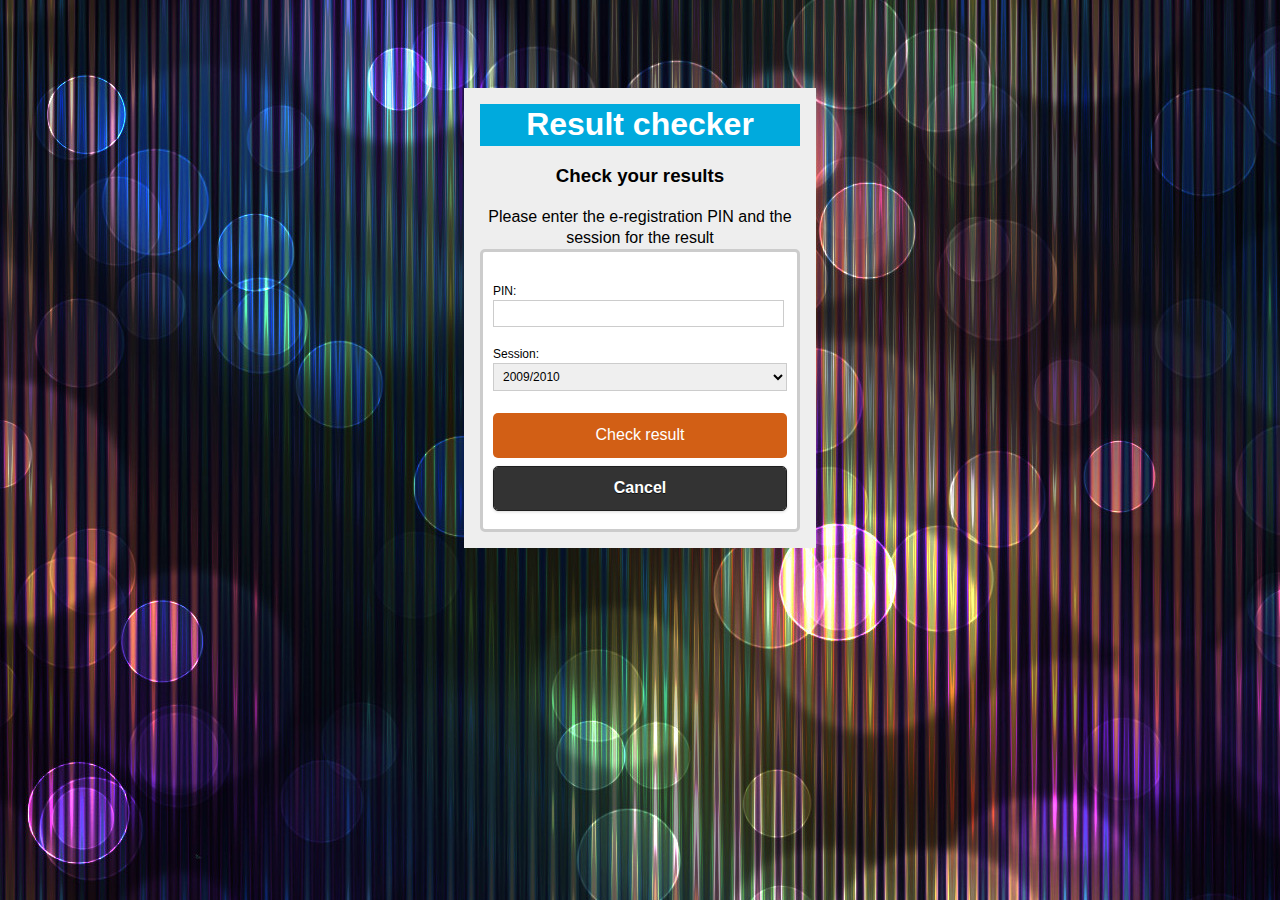
<file: profile/pin/index.html>
<!DOCTYPE html>
<html>
	<head>
	<meta charset="utf-8">
	<meta name="viewport" content="width=device-width, initial-scale=1">
	<title>Result checker</title>
	<link rel="stylesheet" href="../../css/jquery.mobile.min.css">
	<link rel="stylesheet" href="../../assets/css/login.css">
	</head>
	<body>
	
	<div data-role="page" id="pin_page">
	
			<div role="main" class="ui-content" id="pin_content">
				<div data-role="header" id="pin_header">
				<h1>Result checker</h1>
				</div>
				<h3>Check your results</h3>
				<span>Please enter the e-registration PIN and the session for the result</span>
				<form action="process.php" method="post">
					<ul>
					<li><label for="pin">PIN: </label><br><input type="text" name="pin"></li>
					<li><label for="session" class="select">Session: </label><br>
					<select name="session" id="session" data-native-menu="false">
						<option>2009/2010</option>
						<option value="2010/2011">2010/2011</option>
						<option value="2011/2012">2011/2012</option>
						<option value="2012/2013">2012/2013</option>
						<option value="2013/2014">2013/2014</option>
					</select></li>
					</ul>
					<button type="submit" name="check">Check result</button>
					<a href="../" data-rel="back" class="ui-btn ui-shadow ui-corner-all ui-btn-b">Cancel</a>
				</form>
			</div>
		</div>
	</body>
</html>
</file>
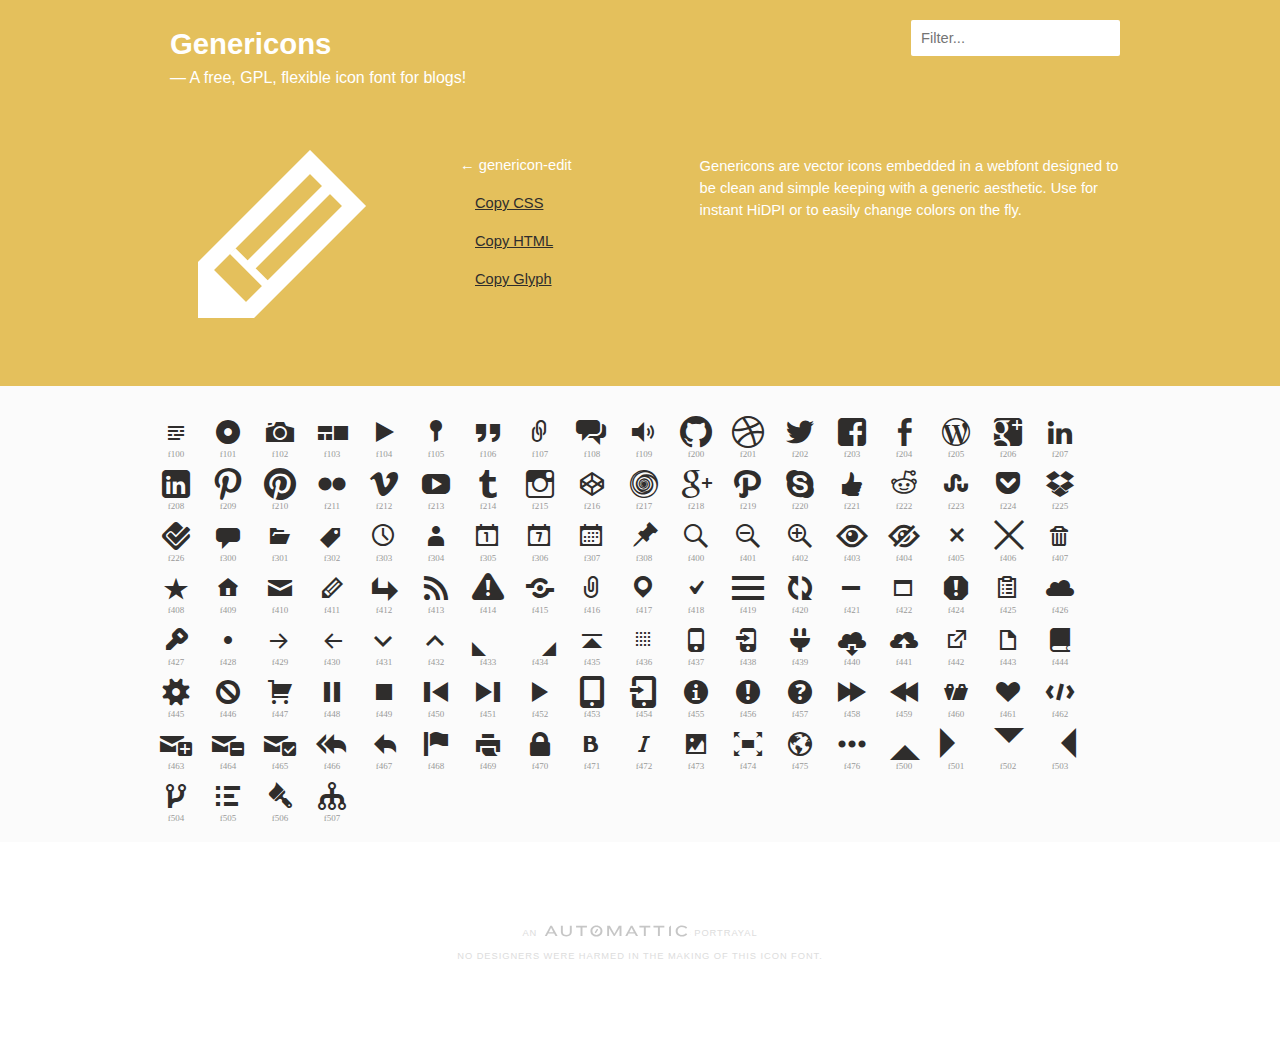
<file: genericons/example.html>
<!DOCTYPE html>
<html>
<head>
<title>Genericons</title>
<link rel="stylesheet" href="genericons.css">
<script type="text/javascript" src="http://ajax.googleapis.com/ajax/libs/jquery/1.7.2/jquery.min.js"></script>
<style type="text/css">
/**
 * Example page CSS
 */

body {
	font-family: sans-serif;
	line-height: 1.5;
	margin: 0;
	color: #2f2d2c;
	background: #fff;
	font-size: 11pt;
}

a {
	color: #2f2d2c;
}

h4 {
	margin-top: 40px;
}

#iconlist {
	clear: both;
	margin-bottom: 20px;
}

#iconlist div {
	padding: 10px;
	overflow: hidden;
	white-space: nowrap;
	font-size: 32px;
	line-height: 1;
	position: relative;
	width: 32px;
	height: 32px;
}

#iconlist div:before {
	margin-right: 20px;
}

#iconlist div:hover {
	cursor: pointer;
	color: #e4c05c;
}

#primary {
	background: #e4c05c;
	overflow: hidden;
}

#content {
	position: relative;
	color: #fff;
	max-width: 980px;
	padding: 0 10px;
	margin: 0 auto;
}

#icons {
	background: #fbfbfb;
}

#icons #iconlist {
	max-width: 980px;
	box-sizing: border-box;
	-moz-box-sizing:border-box;
	-webkit-box-sizing:border-box;
	padding: 20px 0;
	margin: 0 auto;
}

#glyph {
	float: left;
	width: 50%;
	box-sizing: border-box;
	-moz-box-sizing:border-box;
	-webkit-box-sizing:border-box;
	-ms-box-sizing:border-box;
	padding: 20px 0;
}

#glyph .info {
	float: right;
	width: 180px;
	padding: 36px 0 0 0;
}

#glyph .info a {
	color: #2f2d2c;
	display: block;
	padding: 8px 0 8px 15px;
}

#glyph .info strong {
	font-weight: normal;
	display: block;
	padding: 8px 0;
}

#glyph .genericon {
	font-size: 256px;
	width: 256px;
	height: 256px;
	overflow: visible;
	float: left;
}

.description {
	margin-top: 50px;
	width: 48%;
	float: right;
	padding-left: 40px;
	margin-left: 2%;
	box-sizing: border-box;
	-moz-box-sizing:border-box;
	-webkit-box-sizing:border-box;
	-ms-box-sizing:border-box;
	background-size: 4px 4px;
}

#primary h2 {
	color: white;
	margin: 0 auto;
	padding: 22px 0 0 20px;
	max-width: 980px;
	font-size: 2em;
}

#primary h2 span {
	display: block;
	font-weight: normal;
	font-size: 12pt;
}

#footer {
	clear: both;
	max-width: 980px;
	margin: 80px auto;
	text-align: center;
	text-transform: uppercase;
	letter-spacing: .1em;
	font-size: 7pt;
	color: #ddd;
}

#footer a {
	color: #ccc;
	display: inline-block;
	width: 150px;
	overflow: hidden;
	text-indent: 100%;
	position: relative;
	top: 2px;
	opacity: .3;
	background-repeat: no-repeat;
	background-position: center top;
	background-image: url('[data-uri]');
}

#footer a:hover {
	opacity: 1;
}

pre, code {
	font: 14px/1.5 monospace;
}

.code {
	display: block;
	font: 14px/1.5 monospace;
	width: 600px;
	white-space: pre;
	border: 1px solid #ccc;
	padding: 10px;
	overflow: auto;
	min-height: 110px;
}

#iconlist .new, #iconlist .update {
	position: relative;
}

#iconlist .new:after, #iconlist .update:after {
	color: #e4c05c;
	display: block;
	content: "NEW";
	font: bold 8px/1 sans-serif;
	position: absolute;
	top: 0px;
	text-align: center;
	z-index: 10;
	width: 100%;
}

#iconlist .update:after {
	content: "UPDATE";
	left: -1px;
}

body.searching #iconlist span.update:after, body.searching #iconlist span.new:after {
	display: none;
}

#search {
	border: 0;
	border-radius: 2px;
	position: absolute;
	right: 20px;
	font: 11pt sans-serif;
	padding: 10px;
	top: 20px;
	background: rgba(255,255,255,.8);
}

#search:focus {
	background: #fff;
	outline: none;
}

.genericon-404 {
	display: none !important; /* This is an easter egg */
}

.genericon:after {
	content: attr(alt);
	display: block;
	font-size: 9px;
	color: #999;
	text-align: center;
}

.hideUACs.genericon:after {
	content: none;
}


@media only screen and ( max-width: 900px ) {

	#glyph {
		float: none;
		width: 100%;
	}
	
	#glyph .info {
		width: 30%;
	}
	#glyph .genericon {
		width: 70%;
	}

	.description {
		clear: both;
		width: 100%;
		background: none;
		padding-left: 0;
		float: none;
	}

}
</style>
<script type="text/javascript">
/**
 * Example page JS
 */

function copyToClipboard ( text, copyMode ) {
	if ( copyMode == "css" ) {
		window.prompt( "Copy this, then paste in your CSS :before selector.", text );
	} else if ( copyMode == "html" ) {
		window.prompt( "Copy this, then paste in your HTML.", text );
	} else {
		window.prompt( "Copy this, then paste in your Photoshop textfield.", text );
	}
}

function pickRandomIcon() {
	var divs = jQuery("#iconlist div").get().sort(function(){
			return Math.round(Math.random())-0.5;
		}).slice(0,1);

	attr = jQuery(divs).attr('alt');
	cssclass = jQuery(divs).attr('class');
	displayGlyph( attr, cssclass );

}

function displayGlyph( attr, cssclass ) {

	// set permalink
	var permalink = cssclass.split(' genericon-')[1];
	window.location.hash = permalink;

	// css copy string
	csstext = "content: \'\\" + attr + "';";

	// html copy string
	htmltext = '<span class="' + cssclass + '"></span>';

	// glyph copy string
	glyphtemp = "&#x" + attr + ";";
	jQuery('#temp').html( glyphtemp );
	glyphtext = jQuery('#temp').text();

	// final output
	output = '<div class="' + cssclass + '"></div>'
	+ '<div class="info">'
		+ '<strong>&larr; ' + cssclass.split( ' ' )[1] + '</strong>'
		+ '<a href="javascript:copyToClipboard(csstext, \'css\')">Copy CSS</a>'
		+ '<a href="javascript:copyToClipboard(htmltext, \'html\')">Copy HTML</a>'
		+ '<a href="javascript:copyToClipboard(glyphtext)">Copy Glyph</a>'
	+ '</div>';

	jQuery( '#glyph' ).html( output );

}

function sortUnicode ( a, b ) {
	var numberA = jQuery(a).attr('alt').replace('f', '');
	var numberB = jQuery(b).attr('alt').replace('f', '');
	var contentA =parseInt( numberA, 16 );
	var contentB =parseInt( numberB, 16 );
	return (contentA < contentB) ? -1 : (contentA > contentB) ? 1 : 0;
}

jQuery(document).ready(function() {

	// pick random icon if no permalink, otherwise go to permalink
	if ( window.location.hash ) {
		permalink = "genericon-" + window.location.hash.split('#')[1];
		attr = jQuery( '.' + permalink ).attr( 'alt' );
		cssclass = jQuery( '.' + permalink ).attr('class');
		displayGlyph( attr, cssclass );
	} else {
		pickRandomIcon();
	}

	jQuery( '#iconlist div' ).click(function() {

		attr = jQuery( this ).attr( 'alt' );
		cssclass = jQuery( this ).attr( 'class' );

		displayGlyph( attr, cssclass );

	});

	var $rows = jQuery('#iconlist div');
	jQuery('#search').keyup(function() {
	
		// remove update text when using search
		jQuery('body').addClass('searching');
	
	    var val = jQuery.trim(jQuery(this).val()).replace(/ +/g, ' ').toLowerCase();
	
	    $rows.show().filter(function() {
	        var text = jQuery(this).text().replace(/\s+/g, ' ').toLowerCase();
	        return !~text.indexOf(val);
	    }).hide();
	});
	
	jQuery('input#search').focus();

	// sort based on number
	jQuery('#iconlist div').sort( sortUnicode ).appendTo('#iconlist');

});

function toggleUACs() {
	jQuery('.genericon').toggleClass('hideUACs');
}
</script>
</head>

<body>

<div id="main">

	<div id="primary">
		<div id="content">

			<h2>Genericons <span>&mdash; A free, GPL, flexible icon font for blogs!</span></h2>

			<input placeholder="Filter..." name="search" id="search" type="text" value="" maxlength="150" />

			<div id="glyph">
			</div>
			
			<div class="description">
				<p>Genericons are vector icons embedded in a webfont designed to be clean and simple keeping with a generic aesthetic. Use for instant HiDPI or to easily change colors on the fly.</p>
			</div>
			
		</div>
	</div>

	<div id="icons">
		<div id="iconlist">
		
			<!-- note, the text inside the HTML elements is purely for the seach -->
			
			<div alt="f423" class="genericon genericon-404" title="genericon-404">404</div>
			
			<div alt="f101" class="genericon genericon-aside" title="genericon-aside">aside</div>
			
			<div alt="f416" class="genericon genericon-attachment" title="genericon-attachment">attachment</div>
			
			<div alt="f109" class="genericon genericon-audio" title="genericon-audio">audio</div>
			
			<div alt="f471" class="genericon genericon-bold" title="genericon-bold">bold</div>
			
			<div alt="f444" class="genericon genericon-book" title="genericon-book">book</div>
			
			<div alt="f447" class="genericon genericon-cart" title="genericon-cart">cart</div>
			
			<div alt="f301" class="genericon genericon-category" title="genericon-category">category</div>
			
			<div alt="f108" class="genericon genericon-chat" title="genericon-chat">chat</div>
			
			<div alt="f418" class="genericon genericon-checkmark" title="genericon-checkmark">checkmark</div>
			
			<div alt="f405" class="genericon genericon-close" title="genericon-close">close</div>
			
			<div alt="f406" class="genericon genericon-close-alt" title="genericon-close-alt">close-alt</div>
			
			<div alt="f426" class="genericon genericon-cloud" title="genericon-cloud">cloud</div>
			
			<div alt="f440" class="genericon genericon-cloud-download" title="genericon-cloud-download">cloud-download</div>
			
			<div alt="f441" class="genericon genericon-cloud-upload" title="genericon-cloud-upload">cloud-upload</div>
			
			<div alt="f462" class="genericon genericon-code" title="genericon-code">code</div>
			
			<div alt="f216" class="genericon genericon-codepen" title="genericon-codepen">codepen</div>
			
			<div alt="f445" class="genericon genericon-cog" title="genericon-cog">cog</div>
			
			<div alt="f432" class="genericon genericon-collapse" title="genericon-collapse">collapse</div>
			
			<div alt="f300" class="genericon genericon-comment" title="genericon-comment">comment</div>
			
			<div alt="f305" class="genericon genericon-day" title="genericon-day">day</div>
			
			<div alt="f221" class="genericon genericon-digg" title="genericon-digg">digg</div>
			
			<div alt="f443" class="genericon genericon-document" title="genericon-document">document</div>
			
			<div alt="f428" class="genericon genericon-dot" title="genericon-dot">dot</div>
			
			<div alt="f502" class="genericon genericon-downarrow" title="genericon-downarrow">downarrow</div>
			
			<div alt="f436" class="genericon genericon-draggable" title="genericon-draggable">draggable</div>
			
			<div alt="f201" class="genericon genericon-dribbble" title="genericon-dribbble">dribbble</div>
			
			<div alt="f225" class="genericon genericon-dropbox" title="genericon-dropbox">dropbox</div>
			
			<div alt="f433" class="genericon genericon-dropdown" title="genericon-dropdown">dropdown</div>
			
			<div alt="f434" class="genericon genericon-dropdown-left" title="genericon-dropdown-left">dropdown-left</div>
			
			<div alt="f411" class="genericon genericon-edit" title="genericon-edit">edit</div>
			
			<div alt="f476" class="genericon genericon-ellipsis" title="genericon-ellipsis">ellipsis</div>
			
			<div alt="f431" class="genericon genericon-expand" title="genericon-expand">expand</div>
			
			<div alt="f442" class="genericon genericon-external" title="genericon-external">external</div>
			
			<div alt="f203" class="genericon genericon-facebook" title="genericon-facebook">facebook</div>
			
			<div alt="f204" class="genericon genericon-facebook-alt" title="genericon-facebook-alt">facebook-alt</div>
			
			<div alt="f458" class="genericon genericon-fastforward" title="genericon-fastforward">fastforward</div>
			
			<div alt="f413" class="genericon genericon-feed" title="genericon-feed">feed</div>
			
			<div alt="f468" class="genericon genericon-flag" title="genericon-flag">flag</div>
			
			<div alt="f211" class="genericon genericon-flickr" title="genericon-flickr">flickr</div>
			
			<div alt="f226" class="genericon genericon-foursquare" title="genericon-foursquare">foursquare</div>
			
			<div alt="f474" class="genericon genericon-fullscreen" title="genericon-fullscreen">fullscreen</div>
			
			<div alt="f103" class="genericon genericon-gallery" title="genericon-gallery">gallery</div>
			
			<div alt="f200" class="genericon genericon-github" title="genericon-github">github</div>
			
			<div alt="f206" class="genericon genericon-googleplus" title="genericon-googleplus">googleplus</div>
			
			<div alt="f218" class="genericon genericon-googleplus-alt" title="genericon-googleplus-alt">googleplus-alt</div>
			
			<div alt="f461" class="genericon genericon-heart" title="genericon-heart">heart</div>
			
			<div alt="f457" class="genericon genericon-help" title="genericon-help">help</div>
			
			<div alt="f404" class="genericon genericon-hide" title="genericon-hide">hide</div>
			
			<div alt="f505" class="genericon genericon-hierarchy" title="genericon-hierarchy">hierarchy</div>
			
			<div alt="f409" class="genericon genericon-home" title="genericon-home">home</div>
			
			<div alt="f102" class="genericon genericon-image" title="genericon-image">image</div>
			
			<div alt="f455" class="genericon genericon-info" title="genericon-info">info</div>
			
			<div alt="f215" class="genericon genericon-instagram" title="genericon-instagram">instagram</div>
			
			<div alt="f472" class="genericon genericon-italic" title="genericon-italic">italic</div>
			
			<div alt="f427" class="genericon genericon-key" title="genericon-key">key</div>
			
			<div alt="f503" class="genericon genericon-leftarrow" title="genericon-leftarrow">leftarrow</div>
			
			<div alt="f107" class="genericon genericon-link" title="genericon-link">link</div>
			
			<div alt="f207" class="genericon genericon-linkedin" title="genericon-linkedin">linkedin</div>
			
			<div alt="f208" class="genericon genericon-linkedin-alt" title="genericon-linkedin-alt">linkedin-alt</div>
			
			<div alt="f417" class="genericon genericon-location" title="genericon-location">location</div>
			
			<div alt="f470" class="genericon genericon-lock" title="genericon-lock">lock</div>
			
			<div alt="f410" class="genericon genericon-mail" title="genericon-mail">mail</div>
			
			<div alt="f422" class="genericon genericon-maximize" title="genericon-maximize">maximize</div>
			
			<div alt="f419" class="genericon genericon-menu" title="genericon-menu">menu</div>
			
			<div alt="f421" class="genericon genericon-minimize" title="genericon-minimize">minimize</div>
			
			<div alt="f307" class="genericon genericon-month" title="genericon-month">month</div>
			
			<div alt="f429" class="genericon genericon-next" title="genericon-next">next</div>
			
			<div alt="f456" class="genericon genericon-notice" title="genericon-notice">notice</div>
			
			<div alt="f506" class="genericon genericon-paintbrush" title="genericon-paintbrush">paintbrush</div>
			
			<div alt="f219" class="genericon genericon-path" title="genericon-path">path</div>
			
			<div alt="f448" class="genericon genericon-pause" title="genericon-pause">pause</div>
			
			<div alt="f437" class="genericon genericon-phone" title="genericon-phone">phone</div>
			
			<div alt="f473" class="genericon genericon-picture" title="genericon-picture">picture</div>
			
			<div alt="f308" class="genericon genericon-pinned" title="genericon-pinned">pinned</div>
			
			<div alt="f209" class="genericon genericon-pinterest" title="genericon-pinterest">pinterest</div>
			
			<div alt="f210" class="genericon genericon-pinterest-alt" title="genericon-pinterest-alt">pinterest-alt</div>
			
			<div alt="f452" class="genericon genericon-play" title="genericon-play">play</div>
			
			<div alt="f439" class="genericon genericon-plugin" title="genericon-plugin">plugin</div>
			
			<div alt="f224" class="genericon genericon-pocket" title="genericon-pocket">pocket</div>
			
			<div alt="f217" class="genericon genericon-polldaddy" title="genericon-polldaddy">polldaddy</div>
			
			<div alt="f460" class="genericon genericon-portfolio" title="genericon-portfolio">portfolio</div>
			
			<div alt="f430" class="genericon genericon-previous" title="genericon-previous">previous</div>
			
			<div alt="f469" class="genericon genericon-print" title="genericon-print">print</div>
			
			<div alt="f106" class="genericon genericon-quote" title="genericon-quote">quote</div>
			
			<div alt="f222" class="genericon genericon-reddit" title="genericon-reddit">reddit</div>
			
			<div alt="f420" class="genericon genericon-refresh" title="genericon-refresh">refresh</div>
			
			<div alt="f412" class="genericon genericon-reply" title="genericon-reply">reply</div>
			
			<div alt="f466" class="genericon genericon-reply-alt" title="genericon-reply-alt">reply-alt</div>
			
			<div alt="f467" class="genericon genericon-reply-single" title="genericon-reply-single">reply-single</div>
			
			<div alt="f459" class="genericon genericon-rewind" title="genericon-rewind">rewind</div>
			
			<div alt="f501" class="genericon genericon-rightarrow" title="genericon-rightarrow">rightarrow</div>
			
			<div alt="f400" class="genericon genericon-search" title="genericon-search">search</div>
			
			<div alt="f438" class="genericon genericon-send-to-phone" title="genericon-send-to-phone">send-to-phone</div>
			
			<div alt="f454" class="genericon genericon-send-to-tablet" title="genericon-send-to-tablet">send-to-tablet</div>
			
			<div alt="f415" class="genericon genericon-share" title="genericon-share">share</div>
			
			<div alt="f403" class="genericon genericon-show" title="genericon-show">show</div>
			
			<div alt="f507" class="genericon genericon-sitemap" title="genericon-sitemap">sitemap</div>
			
			<div alt="f451" class="genericon genericon-skip-ahead" title="genericon-skip-ahead">skip-ahead</div>
			
			<div alt="f450" class="genericon genericon-skip-back" title="genericon-skip-back">skip-back</div>
			
			<div alt="f220" class="genericon genericon-skype" title="genericon-skype">skype</div>
			
			<div alt="f424" class="genericon genericon-spam" title="genericon-spam">spam</div>
			
			<div alt="f100" class="genericon genericon-standard" title="genericon-standard">standard</div>
			
			<div alt="f408" class="genericon genericon-star" title="genericon-star">star</div>
			
			<div alt="f105" class="genericon genericon-status" title="genericon-status">status</div>
			
			<div alt="f449" class="genericon genericon-stop" title="genericon-stop">stop</div>
			
			<div alt="f223" class="genericon genericon-stumbleupon" title="genericon-stumbleupon">stumbleupon</div>
			
			<div alt="f463" class="genericon genericon-subscribe" title="genericon-subscribe">subscribe</div>
			
			<div alt="f465" class="genericon genericon-subscribed" title="genericon-subscribed">subscribed</div>
			
			<div alt="f425" class="genericon genericon-summary" title="genericon-summary">summary</div>
			
			<div alt="f453" class="genericon genericon-tablet" title="genericon-tablet">tablet</div>
			
			<div alt="f302" class="genericon genericon-tag" title="genericon-tag">tag</div>
			
			<div alt="f303" class="genericon genericon-time" title="genericon-time">time</div>
			
			<div alt="f435" class="genericon genericon-top" title="genericon-top">top</div>
			
			<div alt="f407" class="genericon genericon-trash" title="genericon-trash">trash</div>
			
			<div alt="f214" class="genericon genericon-tumblr" title="genericon-tumblr">tumblr</div>
			
			<div alt="f202" class="genericon genericon-twitter" title="genericon-twitter">twitter</div>
			
			<div alt="f446" class="genericon genericon-unapprove" title="genericon-unapprove">unapprove</div>
			
			<div alt="f464" class="genericon genericon-unsubscribe" title="genericon-unsubscribe">unsubscribe</div>
			
			<div alt="f401" class="genericon genericon-unzoom" title="genericon-unzoom">unzoom</div>
			
			<div alt="f500" class="genericon genericon-uparrow" title="genericon-uparrow">uparrow</div>
			
			<div alt="f304" class="genericon genericon-user" title="genericon-user">user</div>
			
			<div alt="f104" class="genericon genericon-video" title="genericon-video">video</div>
			
			<div alt="f212" class="genericon genericon-vimeo" title="genericon-vimeo">vimeo</div>
			
			<div alt="f414" class="genericon genericon-warning" title="genericon-warning">warning</div>
			
			<div alt="f475" class="genericon genericon-website" title="genericon-website">website</div>
			
			<div alt="f306" class="genericon genericon-week" title="genericon-week">week</div>
			
			<div alt="f205" class="genericon genericon-wordpress" title="genericon-wordpress">wordpress</div>
			
			<div alt="f504" class="genericon genericon-xpost" title="genericon-xpost">xpost</div>
			
			<div alt="f213" class="genericon genericon-youtube" title="genericon-youtube">youtube</div>
			
			<div alt="f402" class="genericon genericon-zoom" title="genericon-zoom">zoom</div>
			

		</div>
		
		<div id="temp" style="display: none;"></div>
		
	</div>

	<div id="footer">

		<p>An <a href="http://automattic.com" rel="nofollow">Automattic</a> Portrayal</p>
		<p>No designers were harmed in the making of this icon font.</p>
		

	</div>

</div>

</body>
</html>
</file>
<file: assets/css/login.css>
@charset "utf-8";
img, object, embed, video {
	max-width: 100%;
}
/* IE 6 does not support max-width so default to width 100% */
.ie6 img {
	width:100%;
}
body {
	background: #0ad;
	/*background-image: radial-gradient(#19E, #0ad);
	background-image: -webkit-gradient(radial, left top, left bottom, from(#6a0), to(#7b2));
    background-image: -webkit-radial-gradient(#1793E5, #0ad);
    background-image: -moz-radial-gradient(#19E, #0ad);
    background-image: -ms-radial-gradient(#19E, #0ad);
    background-image: -o-radial-gradient(#19E, #0ad);
    box-shadow: 15px 15px 15px rgba(0, 91, 127, 0.2) inset, 0px 0px 0px 1px rgba(0, 91, 127, 0.1) inset, 0px 1px 0px rgba(23, 51, 78, 0.03);*/
	font: normal "Trebuchet MS", Arial, Helvetica, sans-serif;
	text-shadow: none;
}
#home-header {
    background-color: #045;
    color: #FFF;
    padding: 0px 5px;
	border:none;
    margin: 0px !important;
    width: 100%;
}
/* Mobile Layout: 480px and below. */
#page {
	background-color:#0ad;
}
.main {display:block; width:auto; background-color:inherit; padding-top: 3em;}
.sidebar {display:none;}
#header {
	background-color:transparent;
    border: medium none;
}
.navbar-container {
    width: auto;
	height: 35px;
    margin: auto;
    display: block;
    background-color: #111;
}
#unimaid-logo {
    width: 25%;
    float: left;
    display: block;
    position: relative;
	text-shadow:none;
}
#unimaid-logo a {
    text-decoration: none;
}
#navbar {
    display: block;
    float: right;
    width: 75%;
    background-color: inherit;
}
#navbar a {
    background-color: inherit;
    border: none;
	text-shadow:none;
}
#list-view {
    display: block;
}
.form-container {
    display: block;
    margin: auto;
    padding: 10px;
    background-color: #fff;
    border-radius: 5px;
	text-align:center;
	width: 256px;
	border: 3px solid #0ad;
}
.form-container span {
    font-size: 12px;
    color: #aaa;
}
div.ui-input-text {
    box-shadow: none;
    border-radius: 0;
    border: 1px;
    background-color: #eee;
}
#username:hover, #username:active, #username:focus,
div.ui-input-text:hover, div.ui-input-text:focus, div.ui-input-text:active,
#password:hover, #password:active, #password:focus, #fname:hover,
#lname:hover, #email:hover, #pwd:hover, #idn:hover, #usrname:hover,
#fname:focus, #lname:focus, #email:focus, #pwd:focus, #idn:focus, #usrname:focus,
#dept:hover, #dept:focus, #dept:active, #fname:active, #lname:active, 
#email:active, #pwd:active, #idn:active, #usrname:active  {
	border-color: #f8bf00;
	background-color: #fdf5ce;
}
#username {
    background: url('../images/icons/35.png') no-repeat scroll 2% #eee;
    padding-left: 25px;
    width: 225px;
    border: none;
    height: 35px;
}
#password {
    background: url("../images/icons/31.png") no-repeat scroll 2% #eee;
	padding-left: 25px;
    width: 225px;
    border: none;
    height: 35px;
	margin-top:10px;
}
#fname, #lname, #email, #pwd, #idn, #usrname, #dept {
	background-color: #eee;
}
#rem {
    background-color: rgb(255, 255, 255);
    box-shadow: none;
    border: medium none;
}
fieldset {
    border: none;
    text-align: left;
    font-size: 12px;
    color: #888;
}
#login-submit-btn {
    background-color: #0ad;
    border: none;
    width: 128px;
    margin: auto;
    color: #fff;
    text-shadow: none;
	height: 40px;
	border-radius: 3px;
}
#login-submit-btn:hover {
	background-color: #6be;
}
#sep {
    height: 15px;
    border-bottom: 3px solid #ddd;
}
#footer {
    padding: 0px 10px;
	font-weight:100;
	font-size:12px;
	border: medium none;
	color: #fff;
	text-shadow: none;
	background-color: #0ad;
}
#footer a {
    padding: 0;
    background: none;
    border: none;
    text-shadow: none;
    color: #fff;
}
#footer a:hover {
	text-decoration:underline !important;
}
.unimaid-home-link:before {
	content:'\f409';
	display:inline-block;
	font: normal 32px/1 "Genericons";
	color: #0ad;
	vertical-align:middle;
	-webkit-smoothing:antialiased;
}
#reg-link a {
	color: inherit;
	font-weight: 100;
	text-decoration:none;
}
#reg-link a:hover {
	text-decoration:underline;
}

/* Profile page */

#header_profile {
    height: 28px;
    padding: 5px;
    background-color: #0ad;
    color: #fff;
    border: none;
}
#menu_link, #search_link {
    padding: 6px;
	box-shadow: none;
    border: none;
    color: inherit;
    text-shadow: none;
	background: none;
	border-radius: 0;
	left: 0px;
	top: 0px;
}
.logo_profile {
    display: block;
    position: relative;
    float: left;
    width: 205px;
    margin: auto;
	margin-top: -3px;
}
.logo_profile img {
    width: 75%;
}
#mobile_menu, #mobile_search {
	float:right;
}
#mobile_menu a, #mobile_search a {
	text-decoration:none;
}
#header_main {
    overflow: hidden;
    display: none;
}
#menu {
	color:#fff;
	background-color:#0ad;
	text-shadow:none;
}
#list-view > li > a {
    text-shadow: none;
    font-weight: 100;
    font-size: 14px;
	background-color: #0ad;
	color: #fff;
	border-color: #1397bf;
}
#list-view > li > a:hover {
	background-color: #1397bf;
}
li.ui-li-has-count:nth-child(5) > a:nth-child(1) > span:nth-child(2),
li.ui-li-has-count:nth-child(4) > a:nth-child(1) > span:nth-child(2) {
    background-color: tomato;
    border: none;
    color: #fff;
    text-shadow: none;
}
#details {
    background-color: #0ad;
    height: 165px;
    text-shadow: none;
    display: block;
	margin-bottom: 15px;
}
#header_user {
    height: 50px;
    background: none repeat scroll 0% 0% #9ce;
}
#masthead, #min-masthead {
	display:none;
}
#user_img {
    width: 64px;
    padding: 10px;
    float: left;
    position: absolute;
    top: 85px;
}
#user_img img {
    border: 3px solid #0ad;
}
#level {
    display: block;
    position: relative;
    float: left;
	margin-left: 82px;
    top: 50px;
    color: #fff;
    font-size: 14px;
}
#level span {
    font-size: 20px;
}
#level a {
    text-decoration: none;
    color: #fff;
}
#level a:hover {
	text-decoration:underline;
}
#user_data {
    width: auto;
    margin-bottom: 20px;
}
#user_data img {
    width: 64px;
	border: 3px solid #fff;
}
#user_data h4 {
    float: right;
    margin-right: 90px;
}
.ui-bar {
    background-color: #0ad;
    border: none;
    color: #fff;
    text-shadow: none;
}
#sidebar {
	display:none;
}
#pin_header {
    border: medium none;
    text-shadow: none;
    color: #fff;
    background: none repeat scroll 0% 0% #0ad;
	padding:0 25px;
}
#pin_header h1 {
	margin:0;
}
#pin_content {
    background: none repeat scroll 0% 0% #eee;
    text-shadow: none;
	width: auto;
	margin: auto;
	text-align: center;
}
#pin_content form {
    width: auto;
    padding: 10px;
	background: #fff;
	border: 3px solid #ccc;
	border-radius: 5px;
}
#pin_content form ul {
    padding: 0;
    list-style: none;
	text-align:left;
	font-size:12px;
}
#pin_content form ul li {
    padding: 10px 0px;
}
#pin_content form input {
	border:1px solid #ccc;
	padding:5px;
	width: 95%;
}
#pin_content form select {
    width: 100%;
    padding: 5px;
    border: 1px solid #ccc;
}
#pin_content form button {
    width: 100%;
    height: 45px;
    border-radius: 5px;
    background: #d25f15;
    color: #fff;
    border: none;
}
#pin_content form button:hover {
	background:#c7550c;
}
#pin_content form input:hover, #pin_content form input:focus,
#pin_content form input:active, #pin_content form select:hover,
#pin_content form select:focus, #pin_content form select:active {
    border-color: #aaa;
}
#fake_error {
    font-size: 12px;
    text-shadow: none;
    background: none repeat scroll 0% 0% rgb(184, 25, 0);
    color: rgb(255, 255, 255);
    padding: 1px 10px;
	position:fixed;
	width: 75%;
	z-index: 50;
}
#fake_header, #main-footer {
    display: none;
}
#result-page-header {
	margin-top:38px;
}
#student-details {
    width: 100%;
    height: 150px;
    margin-top: 45px;
}
#student-details img {
    width: 64px;
    float: left;
}
#student-details ul {
    float: left;
    padding: 0px;
    list-style: none outside none;
    margin-top: 0;
    margin-left: 10px;
}
#msg {
    font-size: 12px;
    color: #111;
    border-bottom: 1px solid #ddd;
	margin: 0px;
	padding: 5px 0;
}
#sender {
    font-size: 12px;
    margin-top: 0px;
	color:#888;
}
#sender a {
    text-decoration: none;
}
#sender a:hover {
	color:tomato;
}
#title {
    font-weight: bold;
    color: #045;
    padding: 0;
    margin: 0;
}
#nav {
    float: right;
    display: inline;
}
#nav ul {
    margin: 5px 0px;
    padding: 0px;
    list-style: outside none none;
    display: inherit;
}
#nav ul li {
    padding: 0px 10px;
    float: left;
}
#nav a {
	color:#fff;
	text-decoration:none;
	font-size:14px;
}
#nav a:hover {
	text-decoration: underline;
}
/* Tablet Layout: 481px to 768px. Inherits styles from: Mobile Layout. */
@media only screen and (min-width: 20em) {
#pin_content {
    width: auto;
}
}
@media only screen and (min-width: 30.0625em) {
.form-container {
    width: 16em;
}
#logo {
    margin: 20px;
}
#header_mobile {display:none;}
#pin_content {width: 320px;}
}

@media only screen and (min-width: 47.9375em) {
.main {
    padding-top: 12em;
}
#navbar {
	width: 25%;
}
#details {
	margin-top:80px;
    width: 365px;
}
#header_user {
    height: 50px;
}
#user_img {
    top: 158px;
    width: 90px;
}
#user_img img {
	border: 5px solid #0ad;
}
#level {
    top: 50px;
	margin-left:115px;
}
#level span {
	font-size:32px;
}
.main-content {
    width: auto;
    display: block;
    float: left;
}
#pin_page {
    padding-top: 16em;
}
#temp-table_one, #temp-table {
    margin-top: 75px;
}
.side-bar {
    float: left;
    width: 340px;
    margin-left: 25px;
    margin-top: 80px;
}
.primary_content {
    float: left;
}
}

/* Desktop Layout: 769px to a max of 1232px.  Inherits styles from: Mobile Layout and Tablet Layout. */

@media only screen and (min-width: 48.0625em) {
.navbar-container {
	display:block;
}
#header_profile {
    display: block;
}
}
@media only screen and (min-width: 61.25em) {
.sidebar {display:block; width:25%; float:left; margin-top: -29px;}
#header_profile {
    display: none;
}
#name {
    float: left;
    padding: 15px 5px;
}
#fake_header {
    margin-left: 256px;
    top: 80px;
    background: none repeat scroll 0% 0% rgb(255, 255, 255);
    border: medium none;
	display:none;
}
#result-page-header {
	margin-top:0px;
}
#temp-table_one, #temp-table {
    margin-top: 0px;
}
#details {
	margin-top: 1em;
}
#user_img {
	top:168px;
}
#home-link {
    background: none;
    box-shadow: none;
    border: none;
	background-color: rgb(0, 170, 221);
    padding: 0px 29px;
    margin-left: -5px;
    border-radius: 0;
}
#masthead {
	display:block;
    height: 50px;
    background-color: #045;
    border: medium none;
	border-bottom:5px solid #0ad;
}
#min-masthead {
	display:block;
	border-bottom: 1px solid #ddd;
    width: 75%;
    margin-left: 25%;
    background: none repeat scroll 0% 0% rgb(255, 255, 255);
    height: 75px;
}
.main {
    padding-top: 1em;
    display: block;
    float: right;
    width: 71%;
	margin-top:0px;
	overflow:auto;
	margin-right: 0px;
}
#sidebar {
	display:block;
    width: 25%;
	height:100%;
    float: left;
    top: 55px;
    border: medium none;
	background-color: #0ad;
}
#sidebar > ul:nth-child(1) > li > a {
    background-color: #0ad;
    border: none;
	text-shadow:none;
	box-shadow:none;
}
#sidebar > ul:nth-child(1) > li > a:hover {
	background-color:#eee;
	color:#0ad;
}
#result-page-header {
    overflow: hidden;
    top: 80px;
    width: 75%;
    left: 25%;
    background-color: rgb(162, 218, 232);
    color: rgb(255, 255, 255);
    border: medium none;
    text-shadow: none;
}
#home-link > img:nth-child(1) {
	margin: 4px;
}
.ui-grid-c > li:nth-child(1) > a:nth-child(1) {
    border-top: none;
    border-bottom: 3px solid #71d54c;
	background-color:#fff;
	box-shadow: none;
	text-shadow: none;
	color: #111;
}
.ui-grid-c > li:nth-child(1) > a:nth-child(1):hover,
.ui-grid-c > li:nth-child(1) > a:nth-child(1):focus,
.ui-grid-c > li:nth-child(1) > a:nth-child(1):active {
	background-color: #eee;
	color:#71d54c;
}
.ui-grid-c > li:nth-child(2) > a:nth-child(1) {
    border-top: none;
    border-bottom: 3px solid #ea6953;
	background-color:#fff;
	box-shadow: none;
	text-shadow: none;
	color: #111;
}
.ui-grid-c > li:nth-child(2) > a:nth-child(1):hover,
.ui-grid-c > li:nth-child(2) > a:nth-child(1):focus,
.ui-grid-c > li:nth-child(2) > a:nth-child(1):active {
	background-color: #eee;
	color:#ea6953;
}
.ui-grid-c > li:nth-child(3) > a:nth-child(1) {
    border-top: none;
    border-bottom: 3px solid #a2dae8;
	background-color:#fff;
	box-shadow: none;
	text-shadow: none;
	color: #111;
}
.ui-grid-c > li:nth-child(3) > a:nth-child(1):hover,
.ui-grid-c > li:nth-child(3) > a:nth-child(1):focus,
.ui-grid-c > li:nth-child(3) > a:nth-child(1):active {
	background-color: #eee;
	color:#0ad;
}
.ui-grid-c > li:nth-child(4) > a:nth-child(1) {
    border-top: none;
    border-bottom: 3px solid #f5b324;
	background-color:#fff;
	box-shadow: none;
	text-shadow: none;
	color: #111;
}
.ui-grid-c > li:nth-child(4) > a:nth-child(1):hover,
.ui-grid-c > li:nth-child(4) > a:nth-child(1):focus,
.ui-grid-c > li:nth-child(4) > a:nth-child(1):active {
	background-color: #eee;
	color:#f5b324;
}
#options {
    float: right;
    height: 35px;
    width: 100px;
    padding: 0px;
    margin-top: 3px;
    margin-right: 25px;
}
#options a {
    padding: 0px;
    background-color: transparent;
    border: none;
}
#options a img {
    width: 28px;
    margin: 5px;
    border: 3px solid #042932;
	float:left;
}
#options a:hover {
	background-color:#042932;
}
#bar {
	background-color:#eee;
	color:#111;
}
#student-details img {
    width: 128px;
    border: 5px solid rgb(238, 238, 238);
}
#student-details ul {
    padding: 5px;
    list-style: none outside none;
    margin: 0px;
}
#pin_page {
	padding-top: 5em;
}
#main-footer {
    width: 236px;
    background: #0ad;
    border: none;
    border-top: 1px solid #2196b9;
    border-top-style: double;
	padding: 10px;
	font-size: 12px;
}
#main-footer {
	display:block;
}
#student-details {
    width: 300px;
    height: 240px;
    margin-top: 25px;
    margin-left: 25px;
}

	}
@media only screen and (min-width: 78.9375em) {
.main {
	padding-top: 5em;
	width:auto;
	float:none;
	margin-left:256px;
}
#sidebar {
    width: 256px;
}
#result-page-header {
	width:auto;
	left:256px;
}
#page {
	background-color:transparent;
}
body {
	background:url("../images/bg1.jpg") no-repeat 0% 0% #fff;
}
.primary_content {
    width: 365px;
    float: left;
    display: block;
}
.side-bar {
    float: left;
    width: 365px;
    display: block;
    margin: 1em;
}
}
</file>
<file: genericons/genericons.css>
/**

	Genericons

*/


/* IE8 and below use EOT and allow cross-site embedding. 
   IE9 uses WOFF which is base64 encoded to allow cross-site embedding.
   So unfortunately, IE9 will throw a console error, but it'll still work.
   When the font is base64 encoded, cross-site embedding works in Firefox */
@font-face {
  font-family: "Genericons";
  src: url("./Genericons.eot");
  src: url("./Genericons.eot?#iefix") format("embedded-opentype"),
	   url([data-uri]),
       url("./Genericons.woff") format("woff"),
       url("./Genericons.ttf") format("truetype"),
       url("./Genericons.svg#Genericons") format("svg");
  font-weight: normal;
  font-style: normal;
}

@media screen and (-webkit-min-device-pixel-ratio:0) {
  @font-face {
    font-family: "Genericons";
    src: url("./Genericons.svg#Genericons") format("svg");
  }
}


/**
 * All Genericons
 */

.genericon {
	font-size: 16px;
	vertical-align: top;
	text-align: center;
	-moz-transition: color .1s ease-in 0;
	-webkit-transition: color .1s ease-in 0;
	display: inline-block;
	font-family: "Genericons";
	font-style: normal;
	font-weight: normal;
	font-variant: normal;
	line-height: 1;
	text-decoration: inherit;
	text-transform: none;
	-moz-osx-font-smoothing: grayscale;
	-webkit-font-smoothing: antialiased;
	speak: none;
}


/**
 * Individual icons
 */

.genericon-404:before { content: "\f423"; }
.genericon-aside:before { content: "\f101"; }
.genericon-attachment:before { content: "\f416"; }
.genericon-audio:before { content: "\f109"; }
.genericon-bold:before { content: "\f471"; }
.genericon-book:before { content: "\f444"; }
.genericon-cart:before { content: "\f447"; }
.genericon-category:before { content: "\f301"; }
.genericon-chat:before { content: "\f108"; }
.genericon-checkmark:before { content: "\f418"; }
.genericon-close:before { content: "\f405"; }
.genericon-close-alt:before { content: "\f406"; }
.genericon-cloud:before { content: "\f426"; }
.genericon-cloud-download:before { content: "\f440"; }
.genericon-cloud-upload:before { content: "\f441"; }
.genericon-code:before { content: "\f462"; }
.genericon-codepen:before { content: "\f216"; }
.genericon-cog:before { content: "\f445"; }
.genericon-collapse:before { content: "\f432"; }
.genericon-comment:before { content: "\f300"; }
.genericon-day:before { content: "\f305"; }
.genericon-digg:before { content: "\f221"; }
.genericon-document:before { content: "\f443"; }
.genericon-dot:before { content: "\f428"; }
.genericon-downarrow:before { content: "\f502"; }
.genericon-draggable:before { content: "\f436"; }
.genericon-dribbble:before { content: "\f201"; }
.genericon-dropbox:before { content: "\f225"; }
.genericon-dropdown:before { content: "\f433"; }
.genericon-dropdown-left:before { content: "\f434"; }
.genericon-edit:before { content: "\f411"; }
.genericon-ellipsis:before { content: "\f476"; }
.genericon-expand:before { content: "\f431"; }
.genericon-external:before { content: "\f442"; }
.genericon-facebook:before { content: "\f203"; }
.genericon-facebook-alt:before { content: "\f204"; }
.genericon-fastforward:before { content: "\f458"; }
.genericon-feed:before { content: "\f413"; }
.genericon-flag:before { content: "\f468"; }
.genericon-flickr:before { content: "\f211"; }
.genericon-foursquare:before { content: "\f226"; }
.genericon-fullscreen:before { content: "\f474"; }
.genericon-gallery:before { content: "\f103"; }
.genericon-github:before { content: "\f200"; }
.genericon-googleplus:before { content: "\f206"; }
.genericon-googleplus-alt:before { content: "\f218"; }
.genericon-heart:before { content: "\f461"; }
.genericon-help:before { content: "\f457"; }
.genericon-hide:before { content: "\f404"; }
.genericon-hierarchy:before { content: "\f505"; }
.genericon-home:before { content: "\f409"; }
.genericon-image:before { content: "\f102"; }
.genericon-info:before { content: "\f455"; }
.genericon-instagram:before { content: "\f215"; }
.genericon-italic:before { content: "\f472"; }
.genericon-key:before { content: "\f427"; }
.genericon-leftarrow:before { content: "\f503"; }
.genericon-link:before { content: "\f107"; }
.genericon-linkedin:before { content: "\f207"; }
.genericon-linkedin-alt:before { content: "\f208"; }
.genericon-location:before { content: "\f417"; }
.genericon-lock:before { content: "\f470"; }
.genericon-mail:before { content: "\f410"; }
.genericon-maximize:before { content: "\f422"; }
.genericon-menu:before { content: "\f419"; }
.genericon-minimize:before { content: "\f421"; }
.genericon-month:before { content: "\f307"; }
.genericon-next:before { content: "\f429"; }
.genericon-notice:before { content: "\f456"; }
.genericon-paintbrush:before { content: "\f506"; }
.genericon-path:before { content: "\f219"; }
.genericon-pause:before { content: "\f448"; }
.genericon-phone:before { content: "\f437"; }
.genericon-picture:before { content: "\f473"; }
.genericon-pinned:before { content: "\f308"; }
.genericon-pinterest:before { content: "\f209"; }
.genericon-pinterest-alt:before { content: "\f210"; }
.genericon-play:before { content: "\f452"; }
.genericon-plugin:before { content: "\f439"; }
.genericon-pocket:before { content: "\f224"; }
.genericon-polldaddy:before { content: "\f217"; }
.genericon-portfolio:before { content: "\f460"; }
.genericon-previous:before { content: "\f430"; }
.genericon-print:before { content: "\f469"; }
.genericon-quote:before { content: "\f106"; }
.genericon-reddit:before { content: "\f222"; }
.genericon-refresh:before { content: "\f420"; }
.genericon-reply:before { content: "\f412"; }
.genericon-reply-alt:before { content: "\f466"; }
.genericon-reply-single:before { content: "\f467"; }
.genericon-rewind:before { content: "\f459"; }
.genericon-rightarrow:before { content: "\f501"; }
.genericon-search:before { content: "\f400"; }
.genericon-send-to-phone:before { content: "\f438"; }
.genericon-send-to-tablet:before { content: "\f454"; }
.genericon-share:before { content: "\f415"; }
.genericon-show:before { content: "\f403"; }
.genericon-sitemap:before { content: "\f507"; }
.genericon-skip-ahead:before { content: "\f451"; }
.genericon-skip-back:before { content: "\f450"; }
.genericon-skype:before { content: "\f220"; }
.genericon-spam:before { content: "\f424"; }
.genericon-standard:before { content: "\f100"; }
.genericon-star:before { content: "\f408"; }
.genericon-status:before { content: "\f105"; }
.genericon-stop:before { content: "\f449"; }
.genericon-stumbleupon:before { content: "\f223"; }
.genericon-subscribe:before { content: "\f463"; }
.genericon-subscribed:before { content: "\f465"; }
.genericon-summary:before { content: "\f425"; }
.genericon-tablet:before { content: "\f453"; }
.genericon-tag:before { content: "\f302"; }
.genericon-time:before { content: "\f303"; }
.genericon-top:before { content: "\f435"; }
.genericon-trash:before { content: "\f407"; }
.genericon-tumblr:before { content: "\f214"; }
.genericon-twitter:before { content: "\f202"; }
.genericon-unapprove:before { content: "\f446"; }
.genericon-unsubscribe:before { content: "\f464"; }
.genericon-unzoom:before { content: "\f401"; }
.genericon-uparrow:before { content: "\f500"; }
.genericon-user:before { content: "\f304"; }
.genericon-video:before { content: "\f104"; }
.genericon-vimeo:before { content: "\f212"; }
.genericon-warning:before { content: "\f414"; }
.genericon-website:before { content: "\f475"; }
.genericon-week:before { content: "\f306"; }
.genericon-wordpress:before { content: "\f205"; }
.genericon-xpost:before { content: "\f504"; }
.genericon-youtube:before { content: "\f213"; }
.genericon-zoom:before { content: "\f402"; }
</file>
